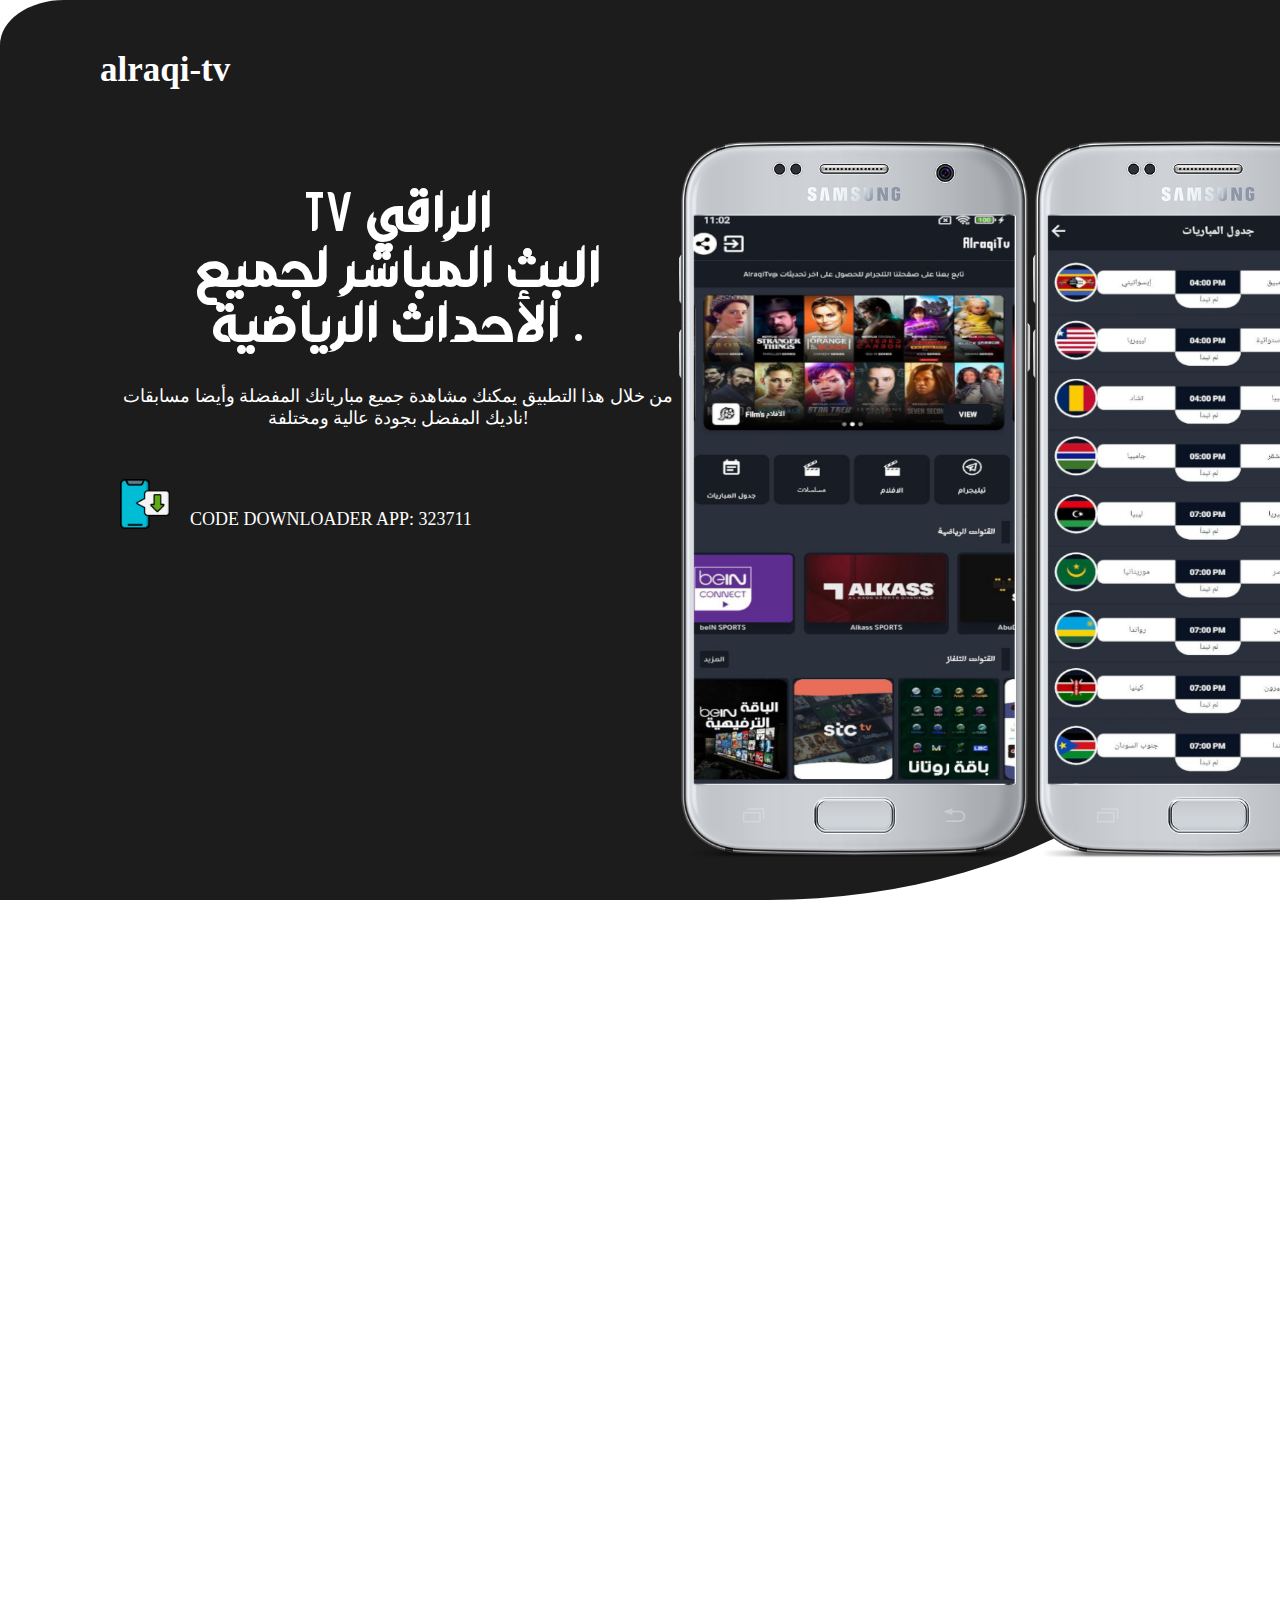
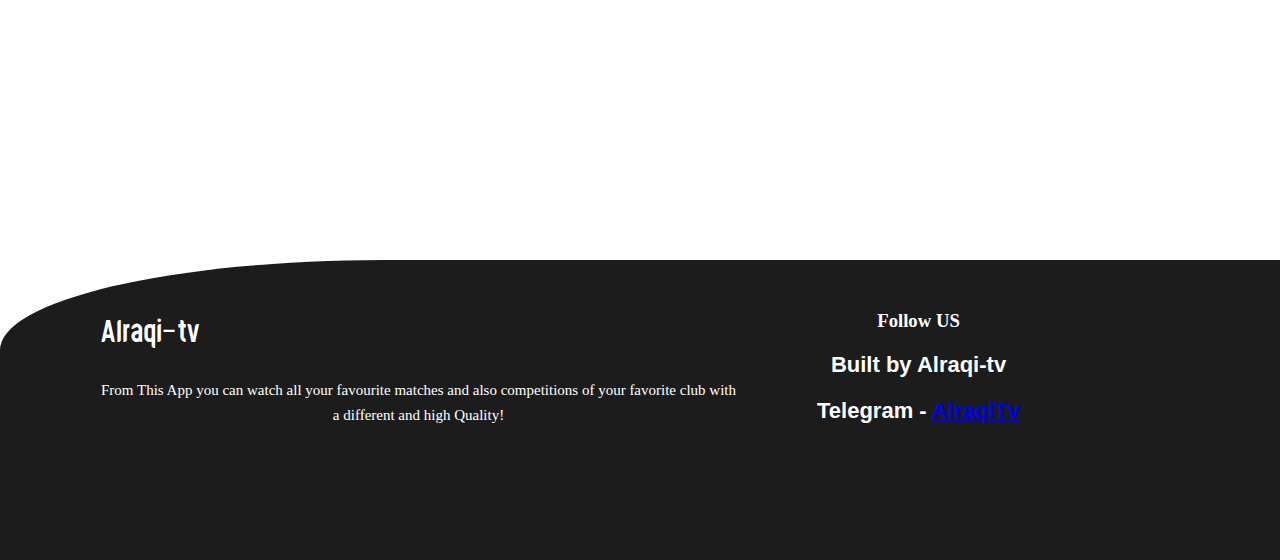
<file: index.html>
<!DOCTYPE html>
<html lang="en">
<head>
    <meta charset="UTF-8">
    <meta http-equiv="X-UA-Compatible" content="IE=edge">
    <meta name="viewport" content="width=device-width, initial-scale=1.0">
    <link  rel="icon" href="https://alraqi-tv.vercel.app/alraqi-tv.png"/>
    <link  rel="shortcut" href="https://alraqi-tv.vercel.app/alraqi-tv.png"/>
    <link  rel="apple-touch-icon" href="https://alraqi-tv.vercel.app/alraqi-tv.png"/>
    <title>alraqi-tv</title>
    <meta name="description" content="ََAlraqi-tv is an application made with love by TRIKI Seyfeddine! Enjoy watching Football matches with Different Qualities">
    <link rel="stylesheet" type='text/css' href="main.css">
    <link href="https://unpkg.com/aos@2.3.1/dist/aos.css" rel="stylesheet">
    <script src="https://unpkg.com/aos@2.3.1/dist/aos.js"></script>
    <link rel="stylesheet" href="https://cdnjs.cloudflare.com/ajax/libs/font-awesome/4.7.0/css/font-awesome.css" integrity="sha512-5A8nwdMOWrSz20fDsjczgUidUBR8liPYU+WymTZP1lmY9G6Oc7HlZv156XqnsgNUzTyMefFTcsFH/tnJE/+xBg==" crossorigin="anonymous" referrerpolicy="no-referrer" />
    <link rel="stylesheet" href="https://cdnjs.cloudflare.com/ajax/libs/animate.css/4.1.1/animate.min.css" />
    <link href="https://fonts.cdnfonts.com/css/poppins" rel="stylesheet">
    <link href="https://fonts.cdnfonts.com/css/space-grotesk" rel="stylesheet">
    <link href="https://fonts.cdnfonts.com/css/inter" rel="stylesheet">
    <link  rel="icon" href="https://alraqi-tv.vercel.app/alraqi-tv.png"/>
    <link  rel="shortcut" href="https://alraqi-tv.vercel.app/alraqi-tv.png"/>                     
    <style>
        /* تثبيت الحركة الأفقية */
        html, body {
            margin: 0;
            padding: 0;
            overflow-x: hidden;
        }

        /* تنسيق العناصر */
        .wrapper {
            max-width: 1200px; /* الحد الأقصى لعرض المحتوى */
            margin: 0 auto;
            padding: 0 20px;
        }

        .app_mockup {
            max-width: 100%;
            height: auto;
        }

        .intro {
            text-align: center;
        }

        .footer, .header {
            text-align: center;
        }

        /* تحسين تجربة العرض على الشاشات الصغيرة */
        @media only screen and (max-width: 768px) {
            .wrapper {
                padding: 0 10px;
            }

            .intro h1 {
                font-size: 1.5rem;
            }

            .features li {
                font-size: 18px;
            }
        }
    </style>
</head>
<body>
    <section>
        <nav>
            <header>
                <div class='logo'></div><h1>alraqi-tv</h1>
            </header>
        </nav>
        <div class="wrapper">
           <div class="intro">
            <h1> TV الراقي
             <br /> البث المباشر لجميع الأحداث الرياضية .
            </h1>
            <p>من خلال هذا التطبيق يمكنك مشاهدة جميع مبارياتك المفضلة وأيضا مسابقات ناديك المفضل بجودة عالية ومختلفة!
            </p>
           <aside>
            <tr><td align="center"><a href="https://alraqi-tv.vercel.app/Alraqi-mobile"><img src="download1.png" style="border:0px;" width="50" height="50"></a></td></tr>
            <p class="wow fadeInUp" data-wow-delay=".4s" style="visibility: visible; animation-delay: 0.4s; animation-name: fadeInUp;">CODE DOWNLOADER APP: 323711</p>
           </aside>
           </div>
          <div class="kit">
            <img src="./s1.png" class='app_mockup'/>
            <img src='./s2.png' class='app_mockup app_mockup2'/>
          </div>
        </div>
    </section>
    <main id="about">
        <div class="about">
            <img src="./capture1.png" class="about1" data-aos="fade-right"/>
            <img src="./capture2.png" class="about2" data-aos="flip-left"/>
            <div class="content"  data-aos="zoom-in-left">
                <div class='border-top top'></div>
                <div class="enter">
                    <h1>طريقة تشغيل التطبيق</h1><div class="price_card_wrap">
                        <div class="header"></div>
                        <ul class="features">
                            <li style="font-size: 25px;margin: 0px 0px 7px 6px;">في الخانة رقم 1 أكتب alraqi-tv.</li>
                            <li style="font-size: 25px;margin: 0px 0px 7px 6px;">في الخانة رقم 2 قم بكتابة الرمز 1111.</li>
                            <li style="font-size: 25px;margin: 0px 0px 7px 6px;">علم الخانات الموضحة برقم 3.</li>
                            <li style="font-size: 25px;margin: 0px 0px 7px 6px;">قم بالضغط على رقم 4 للحفظ.</li>
                            <li style="font-size: 25px;margin: 0px 0px 7px 6px;">مبارك عليك أصبح كل شئ جاهز.</li>
                        </ul>
                    </div>
                </div>
            </div>
        </div>
    </main>
    <div class="footer">
        <div class="brand">
          <h1>Alraqi-tv</h1>
          <p>From This App you can watch all your favourite matches and also competitions of your favorite club with a different and high Quality!</p>
        </div>
        <div class="first_list">
            <h3>Follow US</h3>
            </ol>
            <h1>Built by Alraqi-tv</h1>
            <h1>Telegram - <a href="https://t.me/AlraqiTv">AlraqiTv</a></h1>
        </div>
    </div>
    <script src="main.js"></script>
    <script>
        AOS.init();
    </script>
</body>
</html>
</file>
<file: main.css>
@font-face {
   font-family: Grifter;
   src: url('./alraqifont1.ttf');
 }
 @font-face {
   font-family: alraqifont2;
   src: url('./alraqifont2.ttf');
 }
 @font-face {
   font-family: alraqifont1;
   src: url('./alraqifont1.ttf');
 }
 *{
    padding: 0;
    margin: 0;
    box-sizing: border-box;
 }
 body{
   overflow-x: hidden;
   font-family : Inter;
   }
section{
   padding: 50px 100px;
   height: 100vh;
   color: #ffffff;
   background : #1C1C1C;
   border-bottom-right-radius: 40%;
   border-top-left-radius: 5%;
}
   nav{
      display: flex;
      justify-content: space-between;  
   }
   nav ul{
     
      list-style-type: none;
   }
   nav ul li{
      display: inline-block;
      padding-left: 16px;
      cursor: pointer;
      font-size: 16px;
      font-family: 'Poppins';
   }
   nav ul li a{
      color: #ffffff;
      text-decoration: none;
   }
   nav ul li button{
      display: none;
   }
   
nav .hamburger{
   display :none;
}
.hamburger .bar{
   display : block;
   justify-content: left;
   margin : 7px 5px;
   -webkit-transition: all 0.3s ease-in-out;
   transition : all 0.3s ease-in-out;
   background-color: #fff;
   border-radius: 6px;
}
.hamburger .bar-one{
   width: 25px;
   height: 3px;
}
.hamburger .bar-two{
   width: 15px;
   height: 3px;
}
   nav header{
      display: flex;
   }
   nav h1{
      padding-left: -10px;
      z-index: 999;
      font-size: 35px;
   }
 
   @keyframes rotate {
      from{
         transform: rotate(0deg)
      }
      to{
         transform : rotate(360deg)
      }
   }

   .wrapper {
      display : flex;
      justify-content: space-between;
   }
   .wrapper .intro{
      padding-top: 100px;
   }
   .intro p{
      padding-top: 30px;
      font-size: 18px;
    
   }
   .intro aside{
      display: flex;
      gap: 20px;
      margin-top: 50px;
      
   }
   .download{
      border: none;
      background: rgb(255, 251, 251);
     height : 60px;
     width: 160px;
     padding-left: 5px;
     padding-right: 5px;
     border-radius: 10px;
     font-family: 'inter-medium';
     color: rgb(2, 2, 20);
     cursor: pointer;
     display : flex;
     gap: 5px;
     align-items: center;
     font-size: 16px;
      }
      .download img{
         height: 30px;
         width: 30px;
      }
      .how{
         border: 1px solid #f1f1f1;
         background: transparent;
         height : 60px;
     width: 160px;
     padding-left: 5px;
     padding-right: 5px;
     border-radius: 10px;
        font-family: 'inter-medium';
        color: #fff;
        cursor: pointer;
        font-size: 16px;
        transition: .5s ease-in;display : flex;
        gap: 5px;
        align-items: center;
      }
      .how:hover{
         background: #fff;
         color: blue;
      }
   .wrapper h1{
      font-size: 56px;
      line-height: 55px;
      font-family: 'Grifter';
   }
   .wrapper .kit{
      display: flex;
      gap: -15px;
      padding-top: 50px;
   }
   .wrapper img.app_mockup{
      height: 80vh;  
      transition: .5s ease-in;
   }
   .app_mockup:hover{
      transform : scale(1.1);
   }

   main{
      padding: 120px 100px;
   }
   .about {
      display: flex;
      gap: 20px;
   }
   .about .content{
      padding-top: 50px;
      padding-left: 50px;
   }
   .about .content h1{
      font-family: 'Grifter';
      padding-top: 0px;
            display: flex;
   }
   .about img{
      height: 80vh;
   }
   .border-top{
      border-top: 8px solid blue;
      border-right: 8px solid blue;;
      height: 70px;
      width: 120px;   
      border-bottom-right-radius: 10px;
      padding-left: 20px;
      float: right;
      display: none;
   }
   .border-bottom{
      border-bottom: 8px solid #1C1C1C;
      border-left: 8px solid #1C1C1C;;
      height: 70px;
      width: 120px;   
      border-bottom-right-radius: 10px;
      margin-top: 10px;
      float: left;
   }
   .about .enter{
      padding-left: 40px;
   }
   .about p{
      padding-top: 20px;
      font-family: 'poppins';
      font-size: 16px;
      color: black;
      text-align: start;
   }
   .about button{
      border : none;
      box-shadow:  10px 10px 47px #bfbfbf,
      -10px -10px 47px #ffffff;
      background: #1C1C1C;
      font-family: 'poppins';
      font-size: 15px;
      padding: 12px 22px;
      margin-top: 30px;
      filter: drop-shadow(4px, #f1f1f1);
      cursor: pointer;
      border-radius: 25px;
      color: white;
   }
    .about  .logo2{
      height: 30px;
      width: 30px;
      background : #1C1C1C;
      border-radius: 5px;
      transform: rotate(45deg);
      font-family: 'Grifter';
      color: #fff;
      display: flex;
      justify-content: center;
      align-items: center;
      animation: rotate 2s infinite linear;
   }


    .loop{
      float:right;
    }
    .loop .circle{
      border-radius: 50%;
      background-color: #1C1C1C;
      width: 40px;
      height:40px;
      z-index: -1;
      opacity: 1;
      animation: scaleIn 2s infinite cubic-bezier(.36, .11, .89, .32);
    }
    @keyframes scaleIn {
      from {
        transform: scale(.5, .5);
        opacity: .5;
      }
      to {
        transform: scale(2.5, 2.5);
        opacity: 0;
      }
    }

     .footer{
      display : grid;
      gap: 60px 80px;
      grid-template-columns: auto auto auto  auto;
      background : #1C1C1C;
      height: 300px;
      padding : 50px 100px;
      width: 100%;
      color: white;
      border-top-left-radius: 30%;
     }
     .footer .logo2{
      height: 30px;
      width: 30px;
      background : #fff;
      border-radius: 5px;
      transform: rotate(45deg);
      font-family: 'Grifter';
      color: #1C1C1C;
      display: flex;
      justify-content: center;
      align-items: center;
      animation: rotate 2s infinite linear;
   }
   .brand h1{
      display: flex;
     gap: 10px;
     font-family: 'Grifter';
   }
   .brand p{
      padding-top: 20px;
      font-size: 15px;
      line-height: 25px;
      font-family: 'Poppins';
   }
   .country{
      padding-top: 20px;
   }
   .footer ul{
      text-decoration: none;
      list-style-type: none;
   }
   .footer ul li{
      padding-top: 20px;
      cursor : pointer;
      font-family: 'Poppins';
   }
   .footer .country {
      font-family: 'Poppins';
   }
   .footer ol{
      display: flex;
      gap: 20px;
      list-style-type: none;
      margin-top: 20px;
   }
   .footer ol li{
      background: #fff;
      border-radius: 50%;
      height: 40px;
      color: black;
      width: 40px;
      display: flex;
      cursor: pointer;
      font-size: 20px;
      font-weight: 700;
      align-items: center;
      justify-content: center;
   }
.first_list h1{
 font-family: 'Space Grotesk', sans-serif;
 font-weight: 700;
 padding-top: 20px; 
 font-size : 22px;
}                                     
.first_list h4{
 font-family: 'Space Grotesk', sans-serif;
 font-weight: 400;
 padding-top: 20px; 
 font-size : 18px;
 color: white;
 
}                                     

   .content-creators{
      padding-top: 150px;
      padding-bottom: 100px;
      display: flex;
      gap: 70px;
      
   }
   .content-creators .writeup{
      padding-top: 50px;
   }
   .content-creators h1{
      font-family : 'Poppins';
      font-size: 25px;
      line-height: 30px;
      font-weight: 600;
   }
   .content-creators h1 span{
      color: #1C1C1C;
   }
   .content-creators .grid{
      display: grid;
      grid-template-columns: auto auto;
      grid-template-rows: auto auto ;
      gap: 20px 30px;
      justify-content: center;
      align-items: center;
      padding-top: 30px;
      font-family: 'poppins';
   }
   .grid .icon_cover{
      height: 40px;
      width: 40px;
      border-radius: 50%;
      background: #fff;
      box-shadow: 5px 5px 16px #d2d2d2,
                  -5px -5px 16px #fff;
                  display: flex;
                  justify-content: center;
                  align-items: center;
   }
   .grid img{
      height: 20px;
      margin-top: 0;
      width: 20px;
   }
   .content-creators .images{
      position: relative;
   }
   .content-creators img{
      height: 350px;
      width: 600px;
      border-radius: 20px;
      margin-left: 11px;
      margin-top: 10px;
      z-index: 999;
      
   }
   .content-creators .first{
      height: 100px;
      width: 120px;
      border: none;
      border-radius: 10px;
      position: absolute;
      z-index: -1;
      background: #1C1C1C;
      animation: shakeY; /* referring directly to the animation's @keyframe declaration */
  animation-duration: 20s;
  animation-delay: 2s;
  animation-iteration-count: infinite;
   }
   .content-creators .second{
      height: 160px;
      width: 160px;
      border: none;
      border-radius: 10px;
      background: deepskyblue;
      position: absolute;
      right: -15px;
      z-index: -1;
      margin-top: -150px;
      animation: shakeY; /* referring directly to the animation's @keyframe declaration */
  animation-duration: 20s;
  animation-delay: 2s;
  animation-iteration-count: infinite;
   }


   .monetization{
      display: flex;
     justify-content: space-between;
   }
   .written{
      padding-top: 70px;
      font-family: 'poppins';
   }
   .written h1{
      font-family : 'Poppins';
      font-size: 25px;
      line-height: 30px;
      font-weight: 600;
   }
   .written h1 span{
      color: blue;
   }
   .monetization img{
      margin-right: -30px;
   }
   .monetization .grid2{
      display: grid;
      grid-template-columns: auto auto;
      grid-template-rows: auto auto ;
      gap: 20px 10px;
      justify-content: center;
      align-items: center;
      padding-top: 30px;
      font-family: 'poppins';
   }
   .data{
      font-size: 15px;
   }
   .monetization img{
      animation: shakeY ease;
      animation-duration: 15s;
      animation-iteration-count: infinite;
   }
   

   .pricing{
      padding-top: 100px;
   }
   .pricing h1{
      font-family:'Grifter';
   }

   
   

@media (max-width : 500px){
   section{
      padding: 30px 30px;
      border-bottom-right-radius: 20%;
      height: 150vh;
   } 
   nav .hamburger{
      display : block;
      cursor: pointer;
   }
 
    nav ul.nav-menu {
      position: absolute;
      top : -100%;
      flex-direction: column;
      background-color: transparent;
      width : 100%;
      margin-top: 90px;
      margin-left: -30px;
      border: none;
      height: 45vh;
      text-align: left;
      transition: 0.5s ;
      padding-left: 30px;
   }
   

   .hamburger.active .bar:nth-child(2){
      opacity : 0;
   }
   .hamburger.active .bar:nth-child(1){
      transform: translateY(8px) rotate(45deg);
   }
   .hamburger.active .bar:nth-child(3){
      transform : translateY(-8px) rotate(-45deg);
   }
   nav ul li button{
      display : block;
      margin-left: -12px;
   }
  nav ul li .letgoo{
   border : none;
   width: 100%;
   padding: 12px;
   font-size: 16px;
   background: #fff;
   color: blue;
   border-radius: 25px;
   outline: none;
   font-family: 'Poppins';
  }
  nav ul li .letgoo1{
   border : none;
   width: 100%;
   padding: 12px;
   font-size: 16px;
   background: #fff;
   color: blue;
   border-radius: 25px;
   outline: none;
   font-family: 'Poppins';
  }




   .wrapper{
      display: block;
      transition: .3s;
   }
   .wrapper.active{
      padding-top: 220px;
   }
   .intro h1 br{
      display: none;
      
   }
   .wrapper h1{
      font-size: 38px;
      line-height: 40px;
   }
   .wrapper h1 br{
      display: none;
   }
   .wrapper p br{
      display: none;
      font-size: 15px;
   }
  .wrapper .kit{
   display: block;
  }
   .app_mockup2{
      margin-left: 100px;
      margin-top: -550px;
   }
   main{
      padding: 250px 15px;
   }
   .about{
      flex-wrap: wrap-reverse;
   }
   .about.active{
      padding-top: 150px;
   }
   
   .about .content{
     width: 120%;
      margin-left: -80px;
      text-align: left;
   }
   .about .about1{
      margin-top: -500px;
      z-index: 999;
      margin-left: 100px;
   }
    .about img{
      padding-left: 20px;
    }
   .border-top, .border-bottom{
      padding-left: 0;
      height: 50px;
      width: 90px;
      border-width: 4px;
      display: none;
   }
  
  
   .pricing{
      display : block;
   }
   .price1, .price2{
      margin-top: 30px;
      margin-left: 10px;
      margin-right: 15px;
      padding: 20px;
   }
   .footer{
      display: grid;
      padding: 30px 20px;
      grid-template-columns: auto;
      height: fit-content;
      border-top-left-radius: 10%;
      width: 100%;
   }
   .content-creators{
      display: block;
      gap:0px;
      width:100%;
      }
   .content-creators .images{
      width: 100%;
      margin-left: -10px;
   }
   .content-creators .grid{
      gap: 20px 20px;
   }
   .content-creators img{
      width: 100%;
      height: auto;
   }
   .monetization{
      display: block;
   }
   .written{
      padding-top: 50px;
   }
   .monetization img{
      margin-right: 0;
      width: 110%;
      padding-right: 0;
      margin-left: -15px;
      margin-top: 20px;
   }
   .download_app{
      display: flex;
      flex-wrap: wrap-reverse;
      padding: 20px 30px;
      padding-top: 0;
   }
   .download_app .mockup-img{
      width: 100%;
   }
}
</file>
